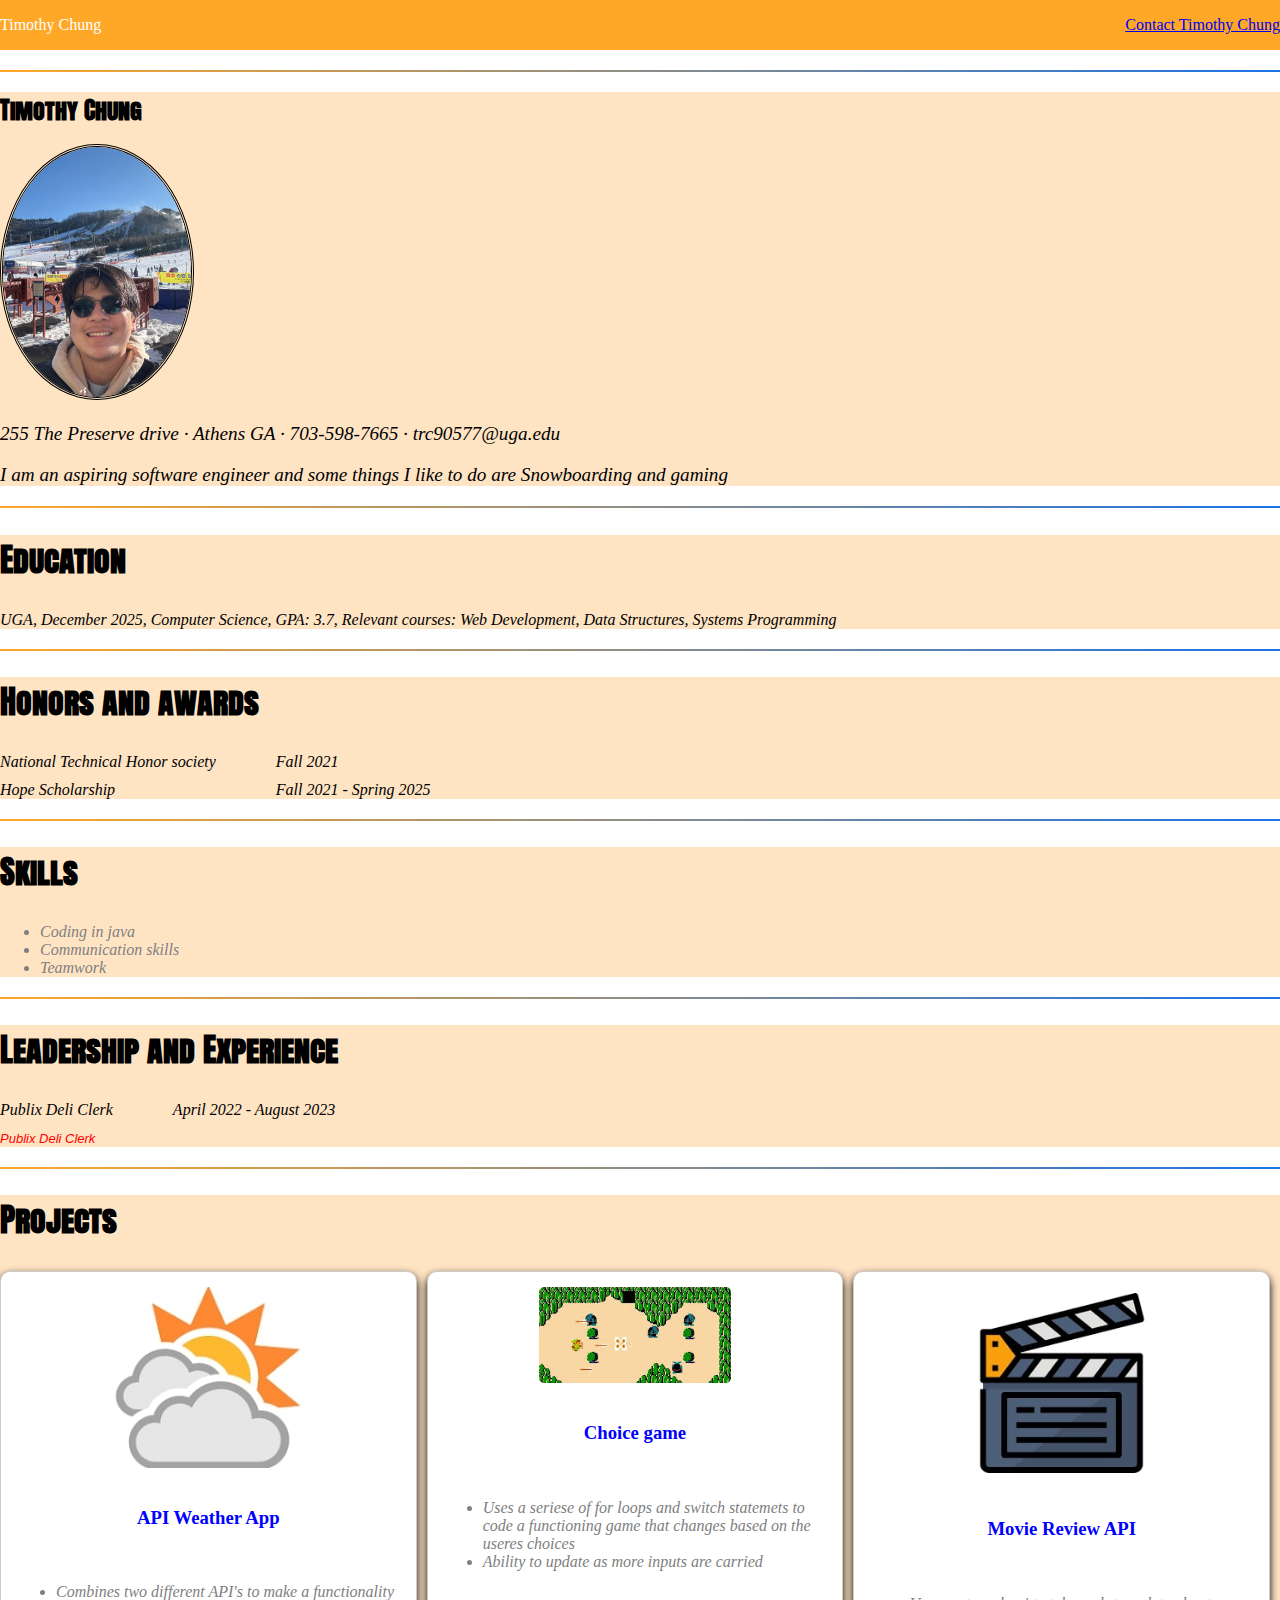
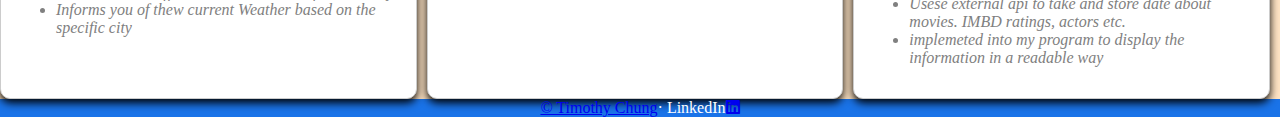
<file: index.html>
<!DOCTYPE html>
<html lang="en">
<head>
    <link href="https://cdnjs.cloudflare.com/ajax/libs/font-awesome/6.0.0-beta3/css/all.min.css" rel="stylesheet">
    <meta charset="UTF-8">
    <meta name="viewport" content="width=device-width, initial-scale=1.0">
    <link rel="stylesheet" href="CSS/style_template.css">
    <title>Timothy Chung</title>
    <nav class ="open "> 
        <p> Timothy Chung</p>
        <a href="contact.html"> <p> Contact Timothy Chung </p></a>
    </nav>
    <hr>
    <section class ="splash ">
        <h1> Timothy Chung</h1>
        <img height="250" src="images/IMG_6900.jpeg" alt = "Placeholder">
        <p> 255 The Preserve drive &middot; Athens GA &middot; 703-598-7665 &middot; trc90577@uga.edu </p>
        <p> I am an aspiring software engineer and some things I like to do are Snowboarding and gaming</p>
        
    </section>
    <hr>
    <section class ="education ">
        <h2> Education </h2>
        <p> UGA, December 2025, Computer Science, GPA: 3.7, Relevant courses: Web Development, Data Structures, Systems Programming</p>
    </section>
    <hr>
    <section class ="honors and awards">
        <h2> Honors and awards</h2>
        <dl>
            <dt> National Technical Honor society</dt>
            <dd> Fall 2021</dd>
            <dt> Hope Scholarship</dt>
            <dd> Fall 2021 - Spring 2025</dd>
        </dl>
    </section>
    <hr>
    <section class ="skills" >
        <h2> Skills</h2>
        <ul>
            <li> Coding in java</li>
            <li> Communication skills</li>
            <li> Teamwork</li>
        </ul>
    </section>
    <hr>
    <section class ="Leadership">
        <h2> Leadership and Experience</h2>
        <dl>
            <dt> Publix Deli Clerk</dt>
            <dd> April 2022 - August 2023</dd>
        </dl>
        <a href="http://publix.com">Publix Deli Clerk</a>
    </section>
    <hr>
    <section class ="projects">
        <h2> Projects</h2>
        <div class="three-col">
            <div class="card">
                <img height="250" src="images/weather.jpg" alt = "Placeholder">
                <h3> API Weather App</h3>
            <ul>
               <li>Combines two different API's to make a functionality </li>
              <li> Informs you of thew current Weather based on the specific city</li>
        </ul>
            </div>
        <div class="card">
            <img height="250" width="250" src="images/choicegame.jpeg" alt = "Placeholder">
             <h3> Choice game</h3>
         <ul>
              <li> Uses a seriese of for loops and switch statemets to code a functioning game that changes based on the useres choices</li>
              <li> Ability to update as more inputs are carried</li>
        </ul>
        </div>
        <div class="card">
            <img height="250" src="images/moviereview.jpg" alt = "Placeholder">
            <h3> Movie Review API </h3>
            <ul>
                <li> Usese external api to take and store date about movies. IMBD ratings, actors etc.</li>
                <li> implemeted into my program to display the information in a readable way</li>
            </ul>
        </div>
        </div>
        
        
       
    </section>

    <footer> 
        <a href="contact.html"> &#169; Timothy Chung  </a>
        &middot;
        LinkedIn
        <a href="https://www.linkedin.com/in/timothy-chung-289bb2291/"> <i class="fa-brands fa-linkedin"></i> </a>
    </footer>
    
</head>
<body>
    

    
</body>
</html>
</file>
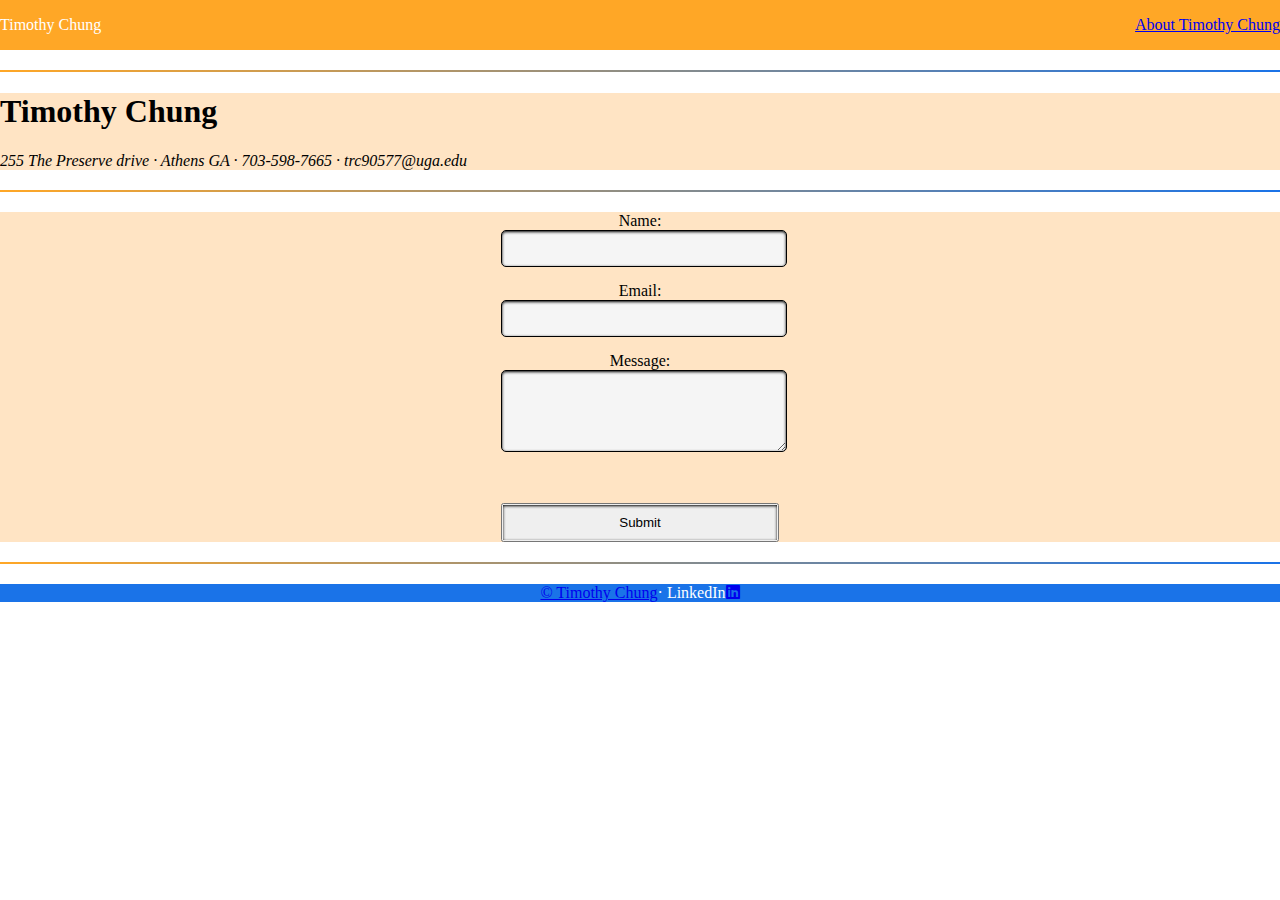
<file: contact.html>
<!DOCTYPE html>
<html lang="en">
    
<head>
    <link href="https://cdnjs.cloudflare.com/ajax/libs/font-awesome/6.0.0-beta3/css/all.min.css" rel="stylesheet">
    <meta charset="UTF-8">
    <meta name="viewport" content="width=device-width, initial-scale=1.0">
    <link rel="stylesheet" href="CSS/style_template.css">
    <title>Document</title>
    <nav class="open " >
        <p> Timothy Chung</p>
        <a href="index.html"><p> About Timothy Chung</p></a>
    </nav>
    <hr>
    <section>
        <h1> Timothy Chung</h1>
        <p> 255 The Preserve drive &middot; Athens GA &middot; 703-598-7665 &middot; trc90577@uga.edu </p>
    </section>
    <hr>
    <section class = "one-col">
        <form action="https://formsubmit.co/c85cefd45ed20b11bd34e5d795e8c5f6" method="POST"> 
            <label for="name">Name:</label>
            <input type="text" id="name" name="name">
            <label for="email">Email:</label> 
            <input type="email" id="email" name="email">
            <label for="message"> Message:</label>
            <textarea id="message" name="message" rows="4" cols="30">
                
            </textarea>
            <br>
            
            <input type="hidden" name="_next" value="https://timothyc2003.github.io/Timothyc/thankyou.html">
            <br>
            <button type="submit">Submit </button>
        </form>
    </section>
    <hr>
    <footer>
        <a href="index.html"> &#169; Timothy Chung  </a>
        &middot;
        LinkedIn
        <a href="https://www.linkedin.com/in/timothy-chung-289bb2291/"> <i class="fa-brands fa-linkedin"></i> </a>
    </footer>
    
</head>
<body>
    
</body>
</html>
</file>
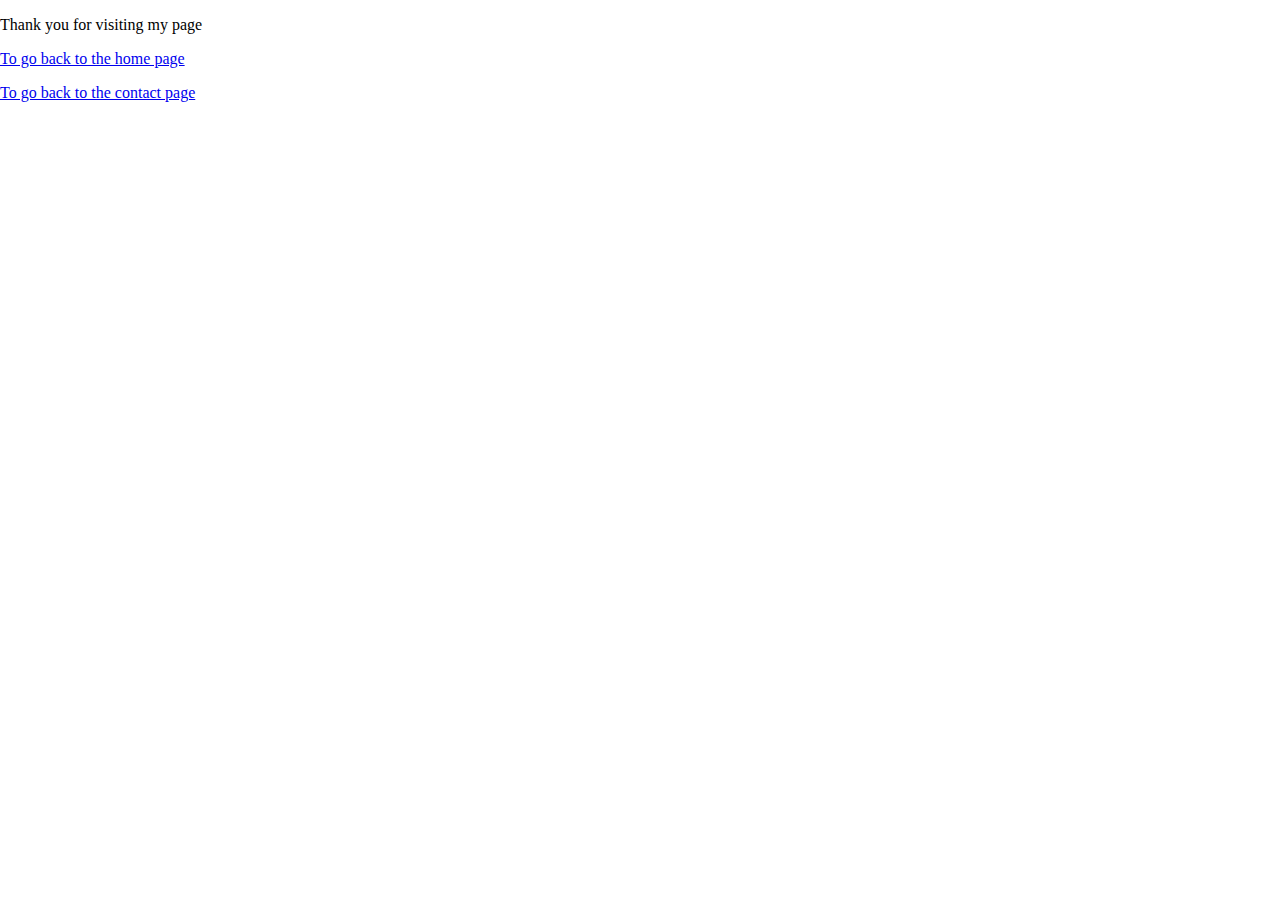
<file: thankyou.html>
<!DOCTYPE html>
<html lang="en">
<head>
    <meta charset="UTF-8">
    <link rel="styleTemplate" href="style_template.css">
    <meta name="viewport" content="width=device-width, initial-scale=1.0">
    <link rel="stylesheet" href="CSS/style_template.css">
    <title>Document</title>
</head>
<body>
    <p> Thank you for visiting my page</p>
    <p> <a href="index.html">  To go back to the home page  </a></p>
    <p> <a href="contact.html">  To go back to the contact page  </a></p>
</body>
</html>
</file>
<file: CSS/style_template.css>
/* General Styles */
@import url('https://fonts.googleapis.com/css2?family=Anton+SC&display=swap');
body {
    margin: 0;
}

/* Nav Styles */
nav {
    background-color:#ffa726;
    color: white;
    
    display: flex;
    justify-content: space-between;
    
}

nav p, nav a {}

nav a {}

nav a:hover {}

/* Footer Styles */
footer {
    background-color: #1a73e8;
    color: white;

    display: flex;
    justify-content: center;
}

footer a {}

footer a:hover {}

/* Splash Section */
.splash {
    background-color: bisque;
    color: black;
}

.splash h1 {
    font-size: 24px;
    font-family: "Anton SC", serif;
    color: black;
}

.splash img {
    border-style: double;
    
    border-radius: 50%;
}

.splash p {
    font-style: italic;
    font-size: larger;
    
}

/* Horizontal Rules */
hr {
    border: 0;
    border-top: black;
    margin: auto;
    height: 2px;
    background: linear-gradient(to right, #ffa726, #1a73e8);
    margin: 20px 0;
    
}

/* Sections */
section {
    background-color: bisque;
    
}

/* Section Headings */
section h2 {
    font-family: "Anton SC", serif;
    color: black;
    font-size: xx-large;
}

/* Paragraph Styles */
section p {
    color: black;
    font-style: italic;
    font-size: medium;
}

/* link styles */
section a {
    color: red;
    font-style:italic;
    text-decoration: none;
    font-family: 'Gill Sans', 'Gill Sans MT', Calibri, 'Trebuchet MS', sans-serif;
    font-size: small;
}
section a:hover {
    color:aquamarine;
    font-style:italic;
    text-decoration: none;
    font-family: 'Gill Sans', 'Gill Sans MT', Calibri, 'Trebuchet MS', sans-serif;
    font-size: small;
}

/* List Styles */
ul {
    color: grey;
    font-style:italic;
    
}

dl {
    display: grid;
    grid-template-columns: auto 1fr;
    gap: 10px 20px;
    margin: 10px 0;
    color: black;
    font-style:italic;
}
dl dt{
    
    color: black;
    font-style:italic;
}
dl dd{
    color: black;
    font-style:italic;
}

/* Project Section */
.three-col {
    display: grid;
    grid-template-columns: repeat(auto-fit, minmax(200px, 1fr));
    gap: 20p;
    
}

.card {
    
    background-color: white;
    border: 1px solid #ccc;
    border-radius: 10px;
    padding: 15px;
    margin-right: 10px;
    gap: 20px;
    box-shadow: 0 4px 8px black;
    
    display: flex;
    flex-direction: column;
    align-items: center;
}

.card img {
    width: 50%;
    max-width: 50%;
    height: auto;
    object-fit: cover;
    border-radius: 5px;
}

.card h3 {
    color: blue;
}

/* Contact Page Styles */
.one-col {
    
    display: flex;
    flex-direction: column;
    align-items: center;
    text-align: center;
}

form {
    display: flex;
    flex-direction: column;
}

form input, form textarea {
    width: 95%;
    padding: 10px;
    margin-bottom: 15px;
    border: 1px solid black; 
    border-radius: 5px; 
    background-color: whitesmoke; 
    align-items: center;
    box-shadow: inset 0 1px 3px black;
}

form input:focus, form textarea:focus {
    border-color: black; 
    outline:auto; 
    background-color: whitesmoke;
    align-items: center;
}

form button {
    padding: 10px 20px;
    box-shadow: inset 0 1px 3px black;
    
}

form button:hover {}
</file>
